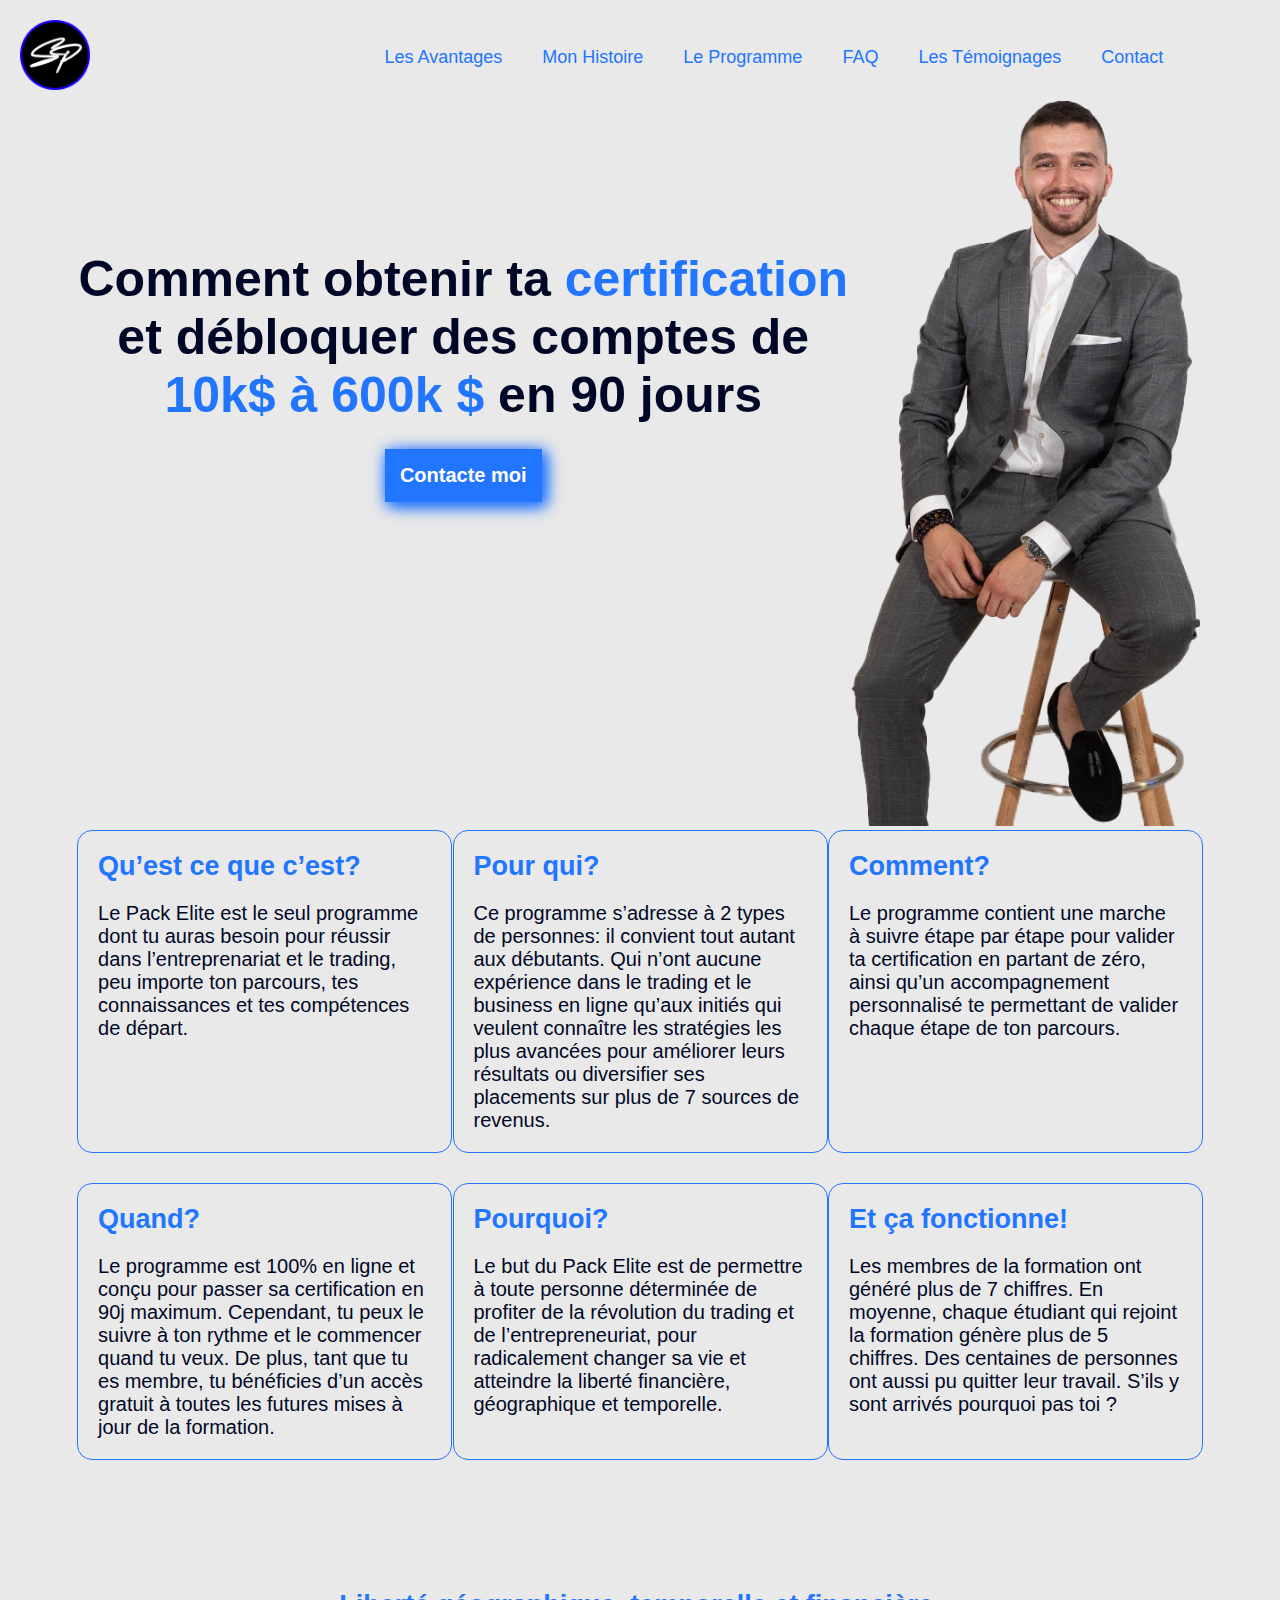
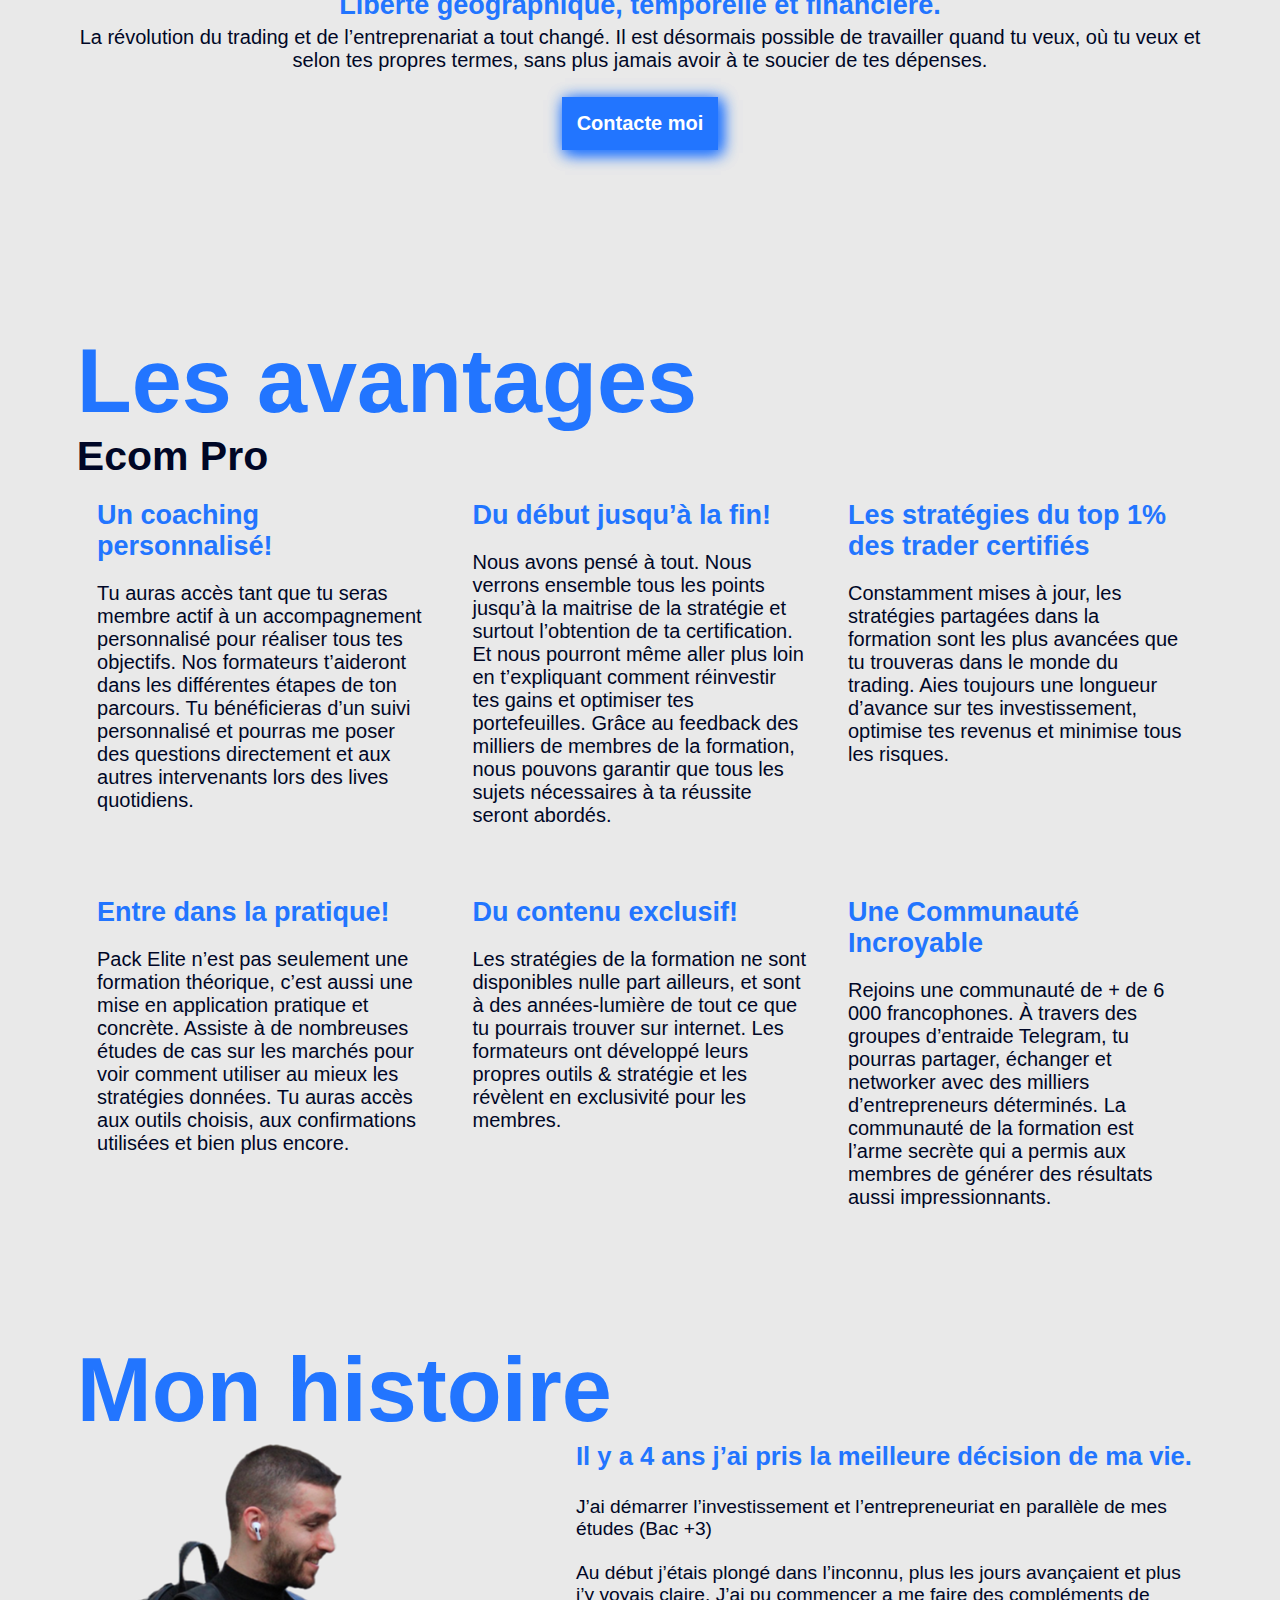
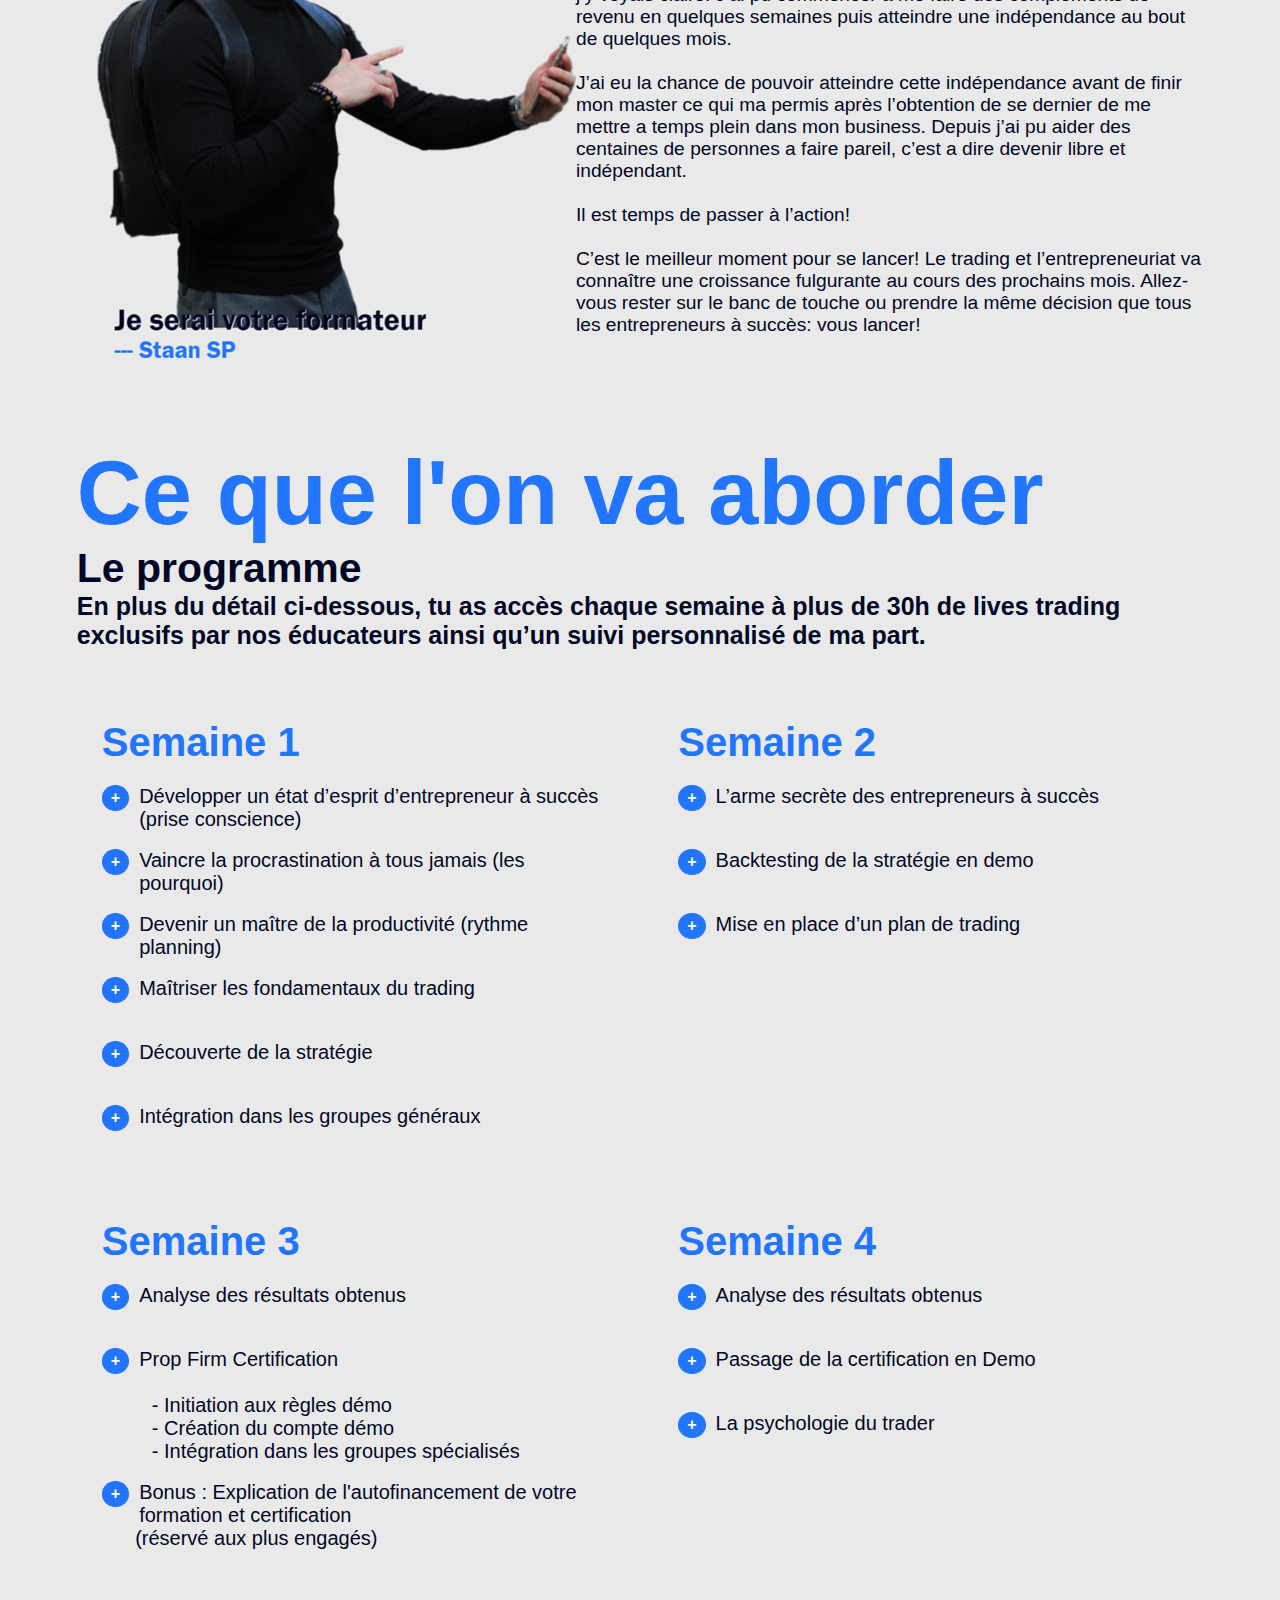
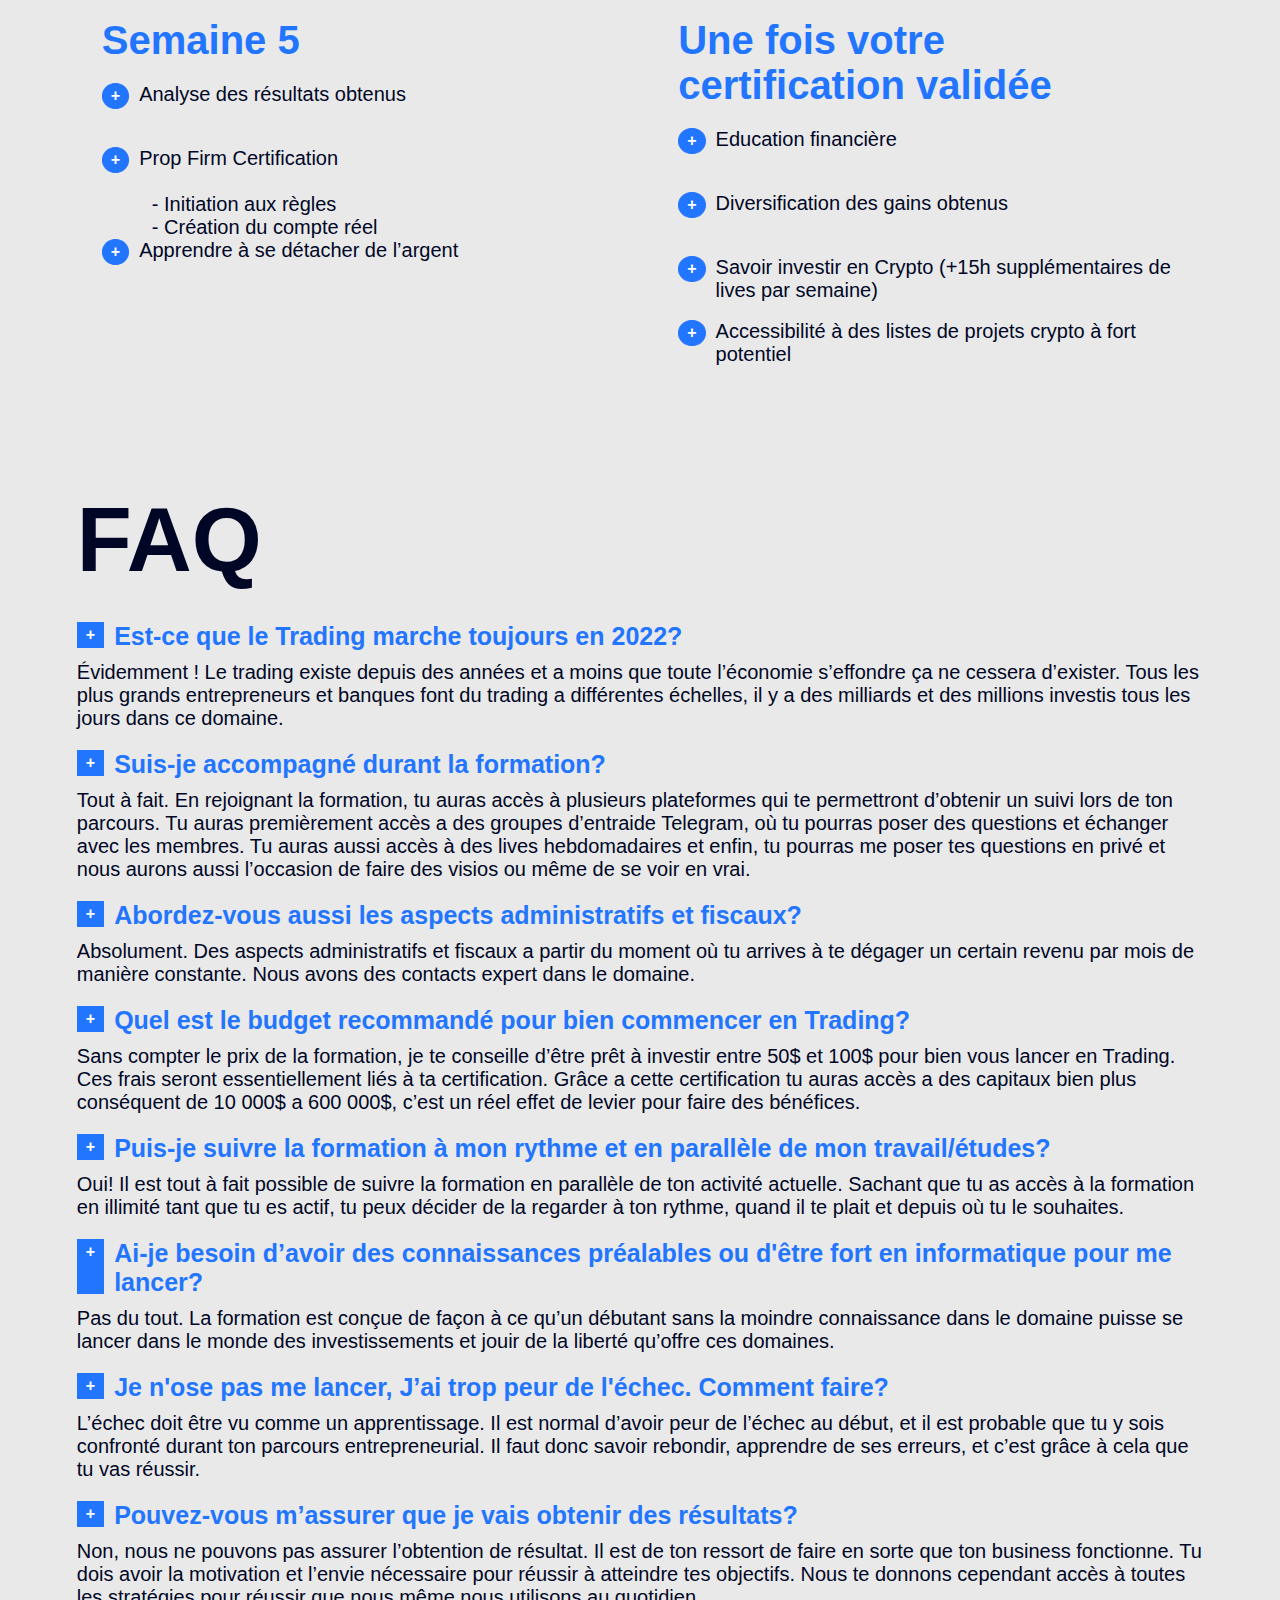
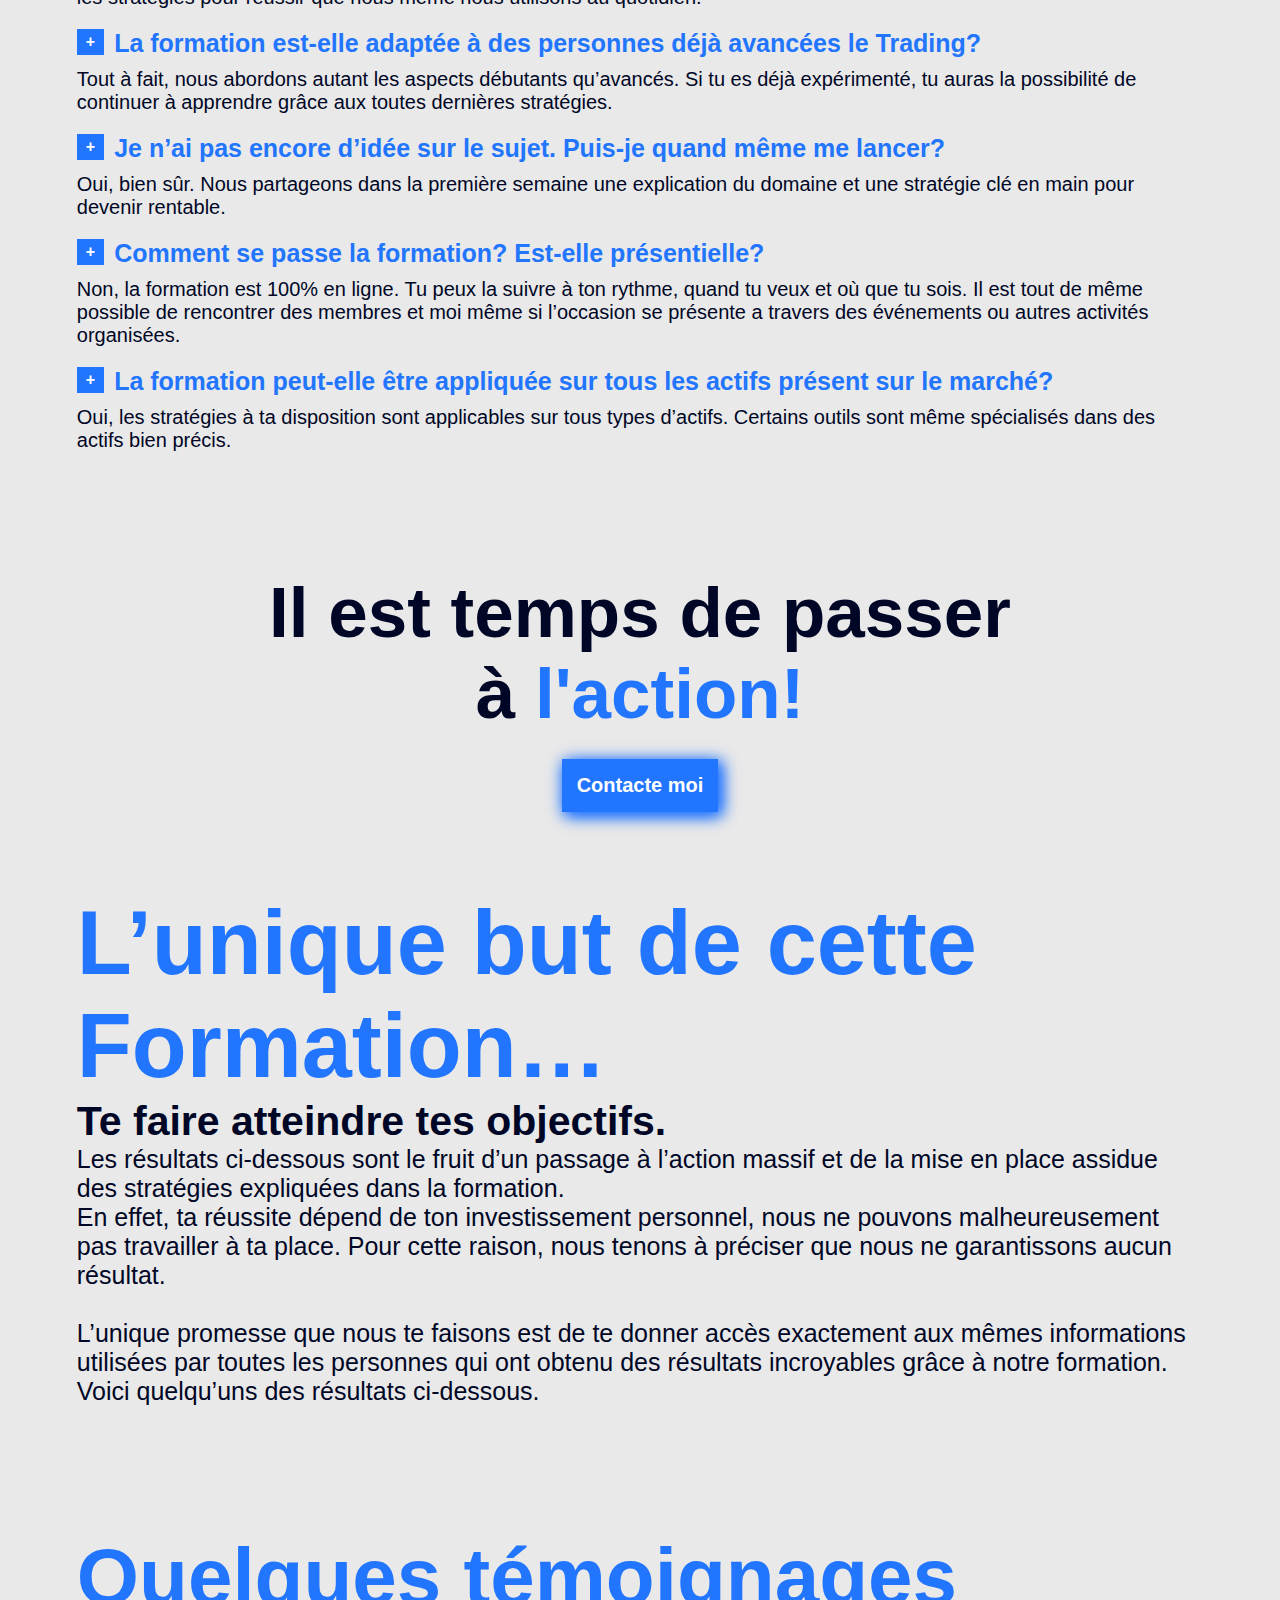
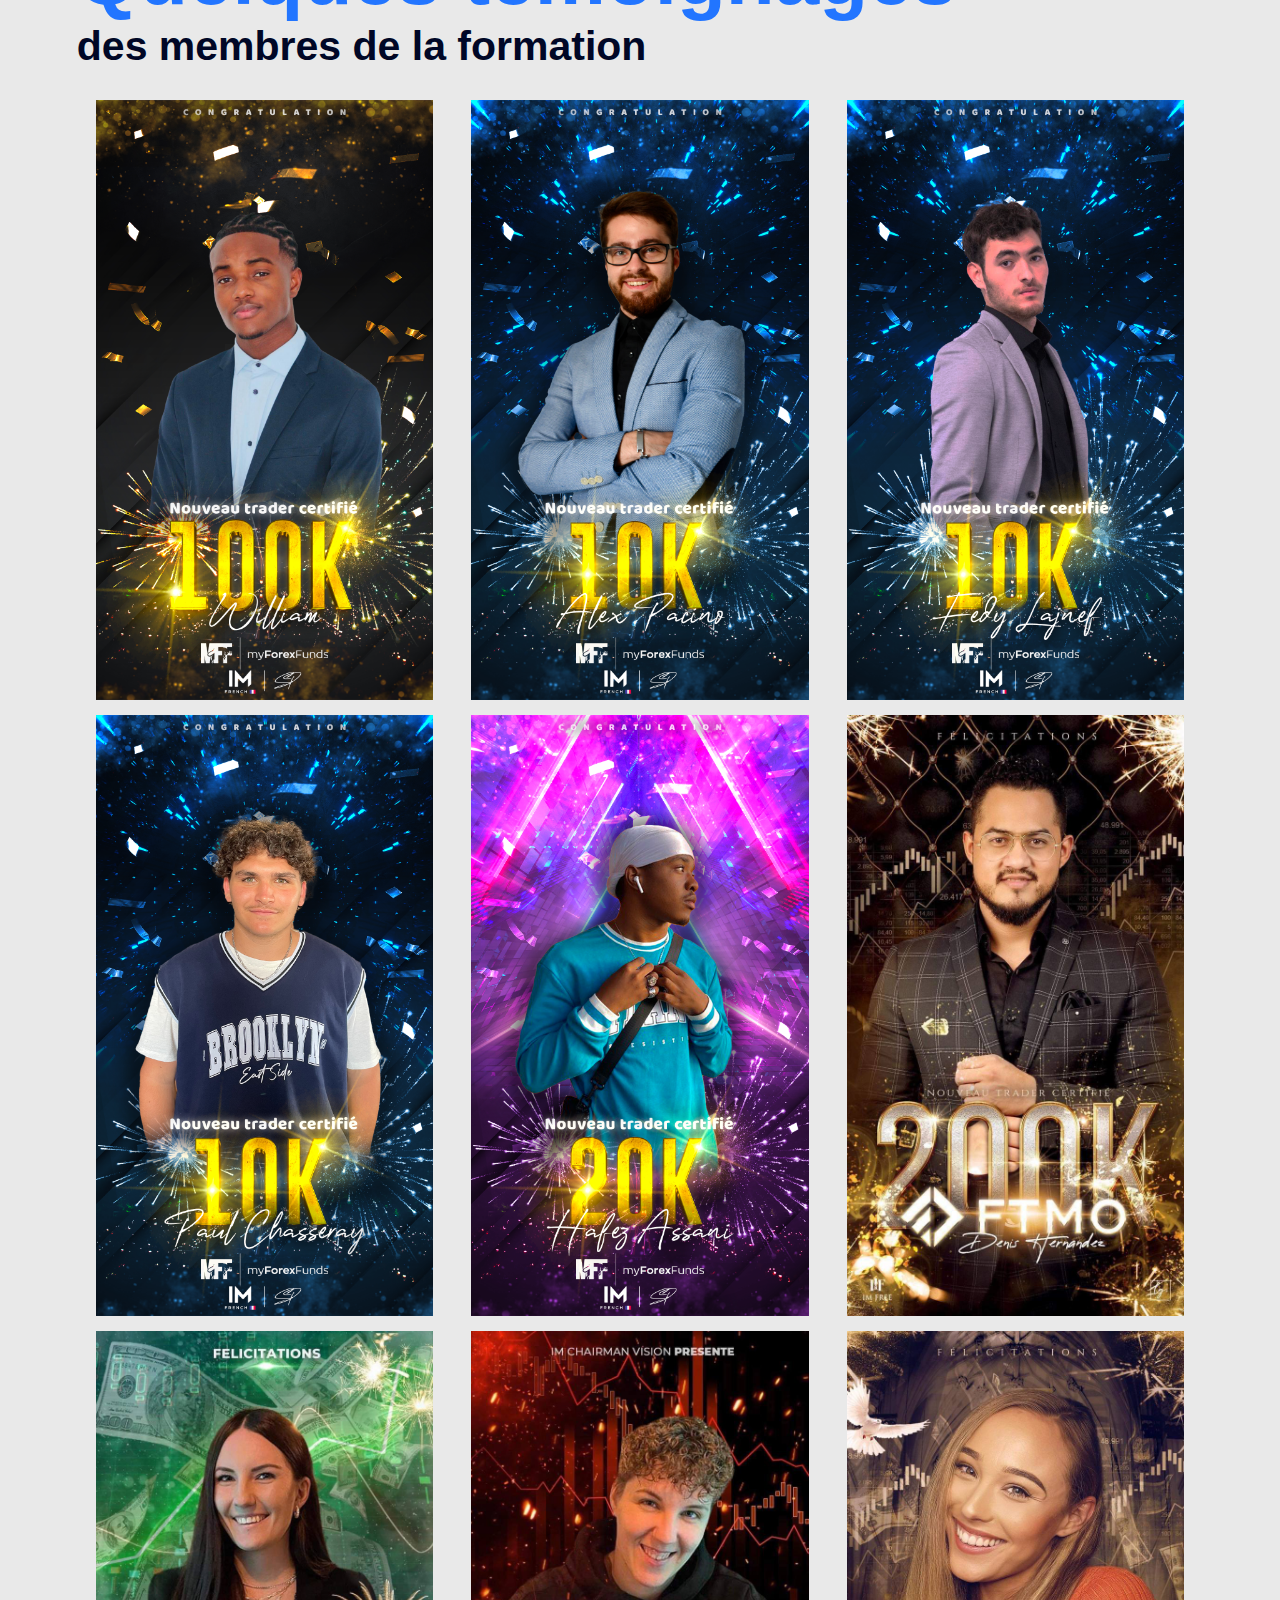
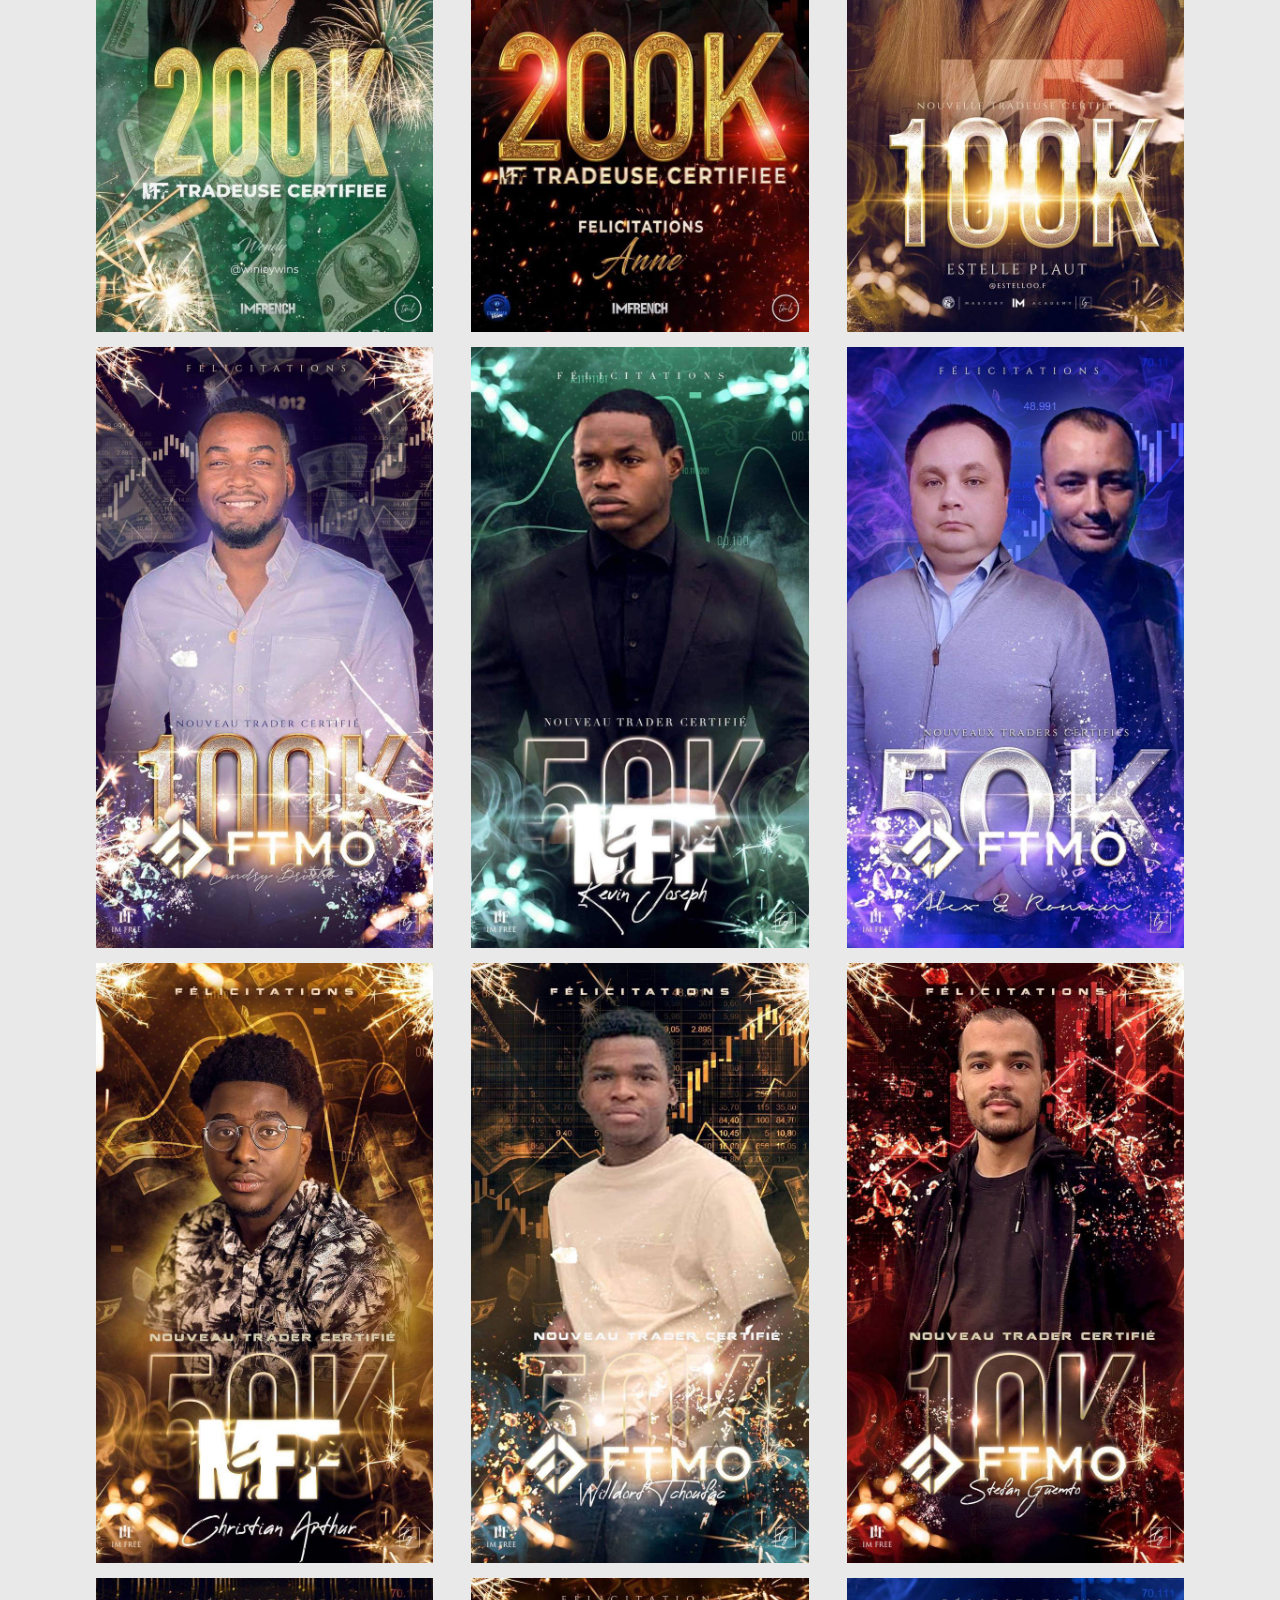
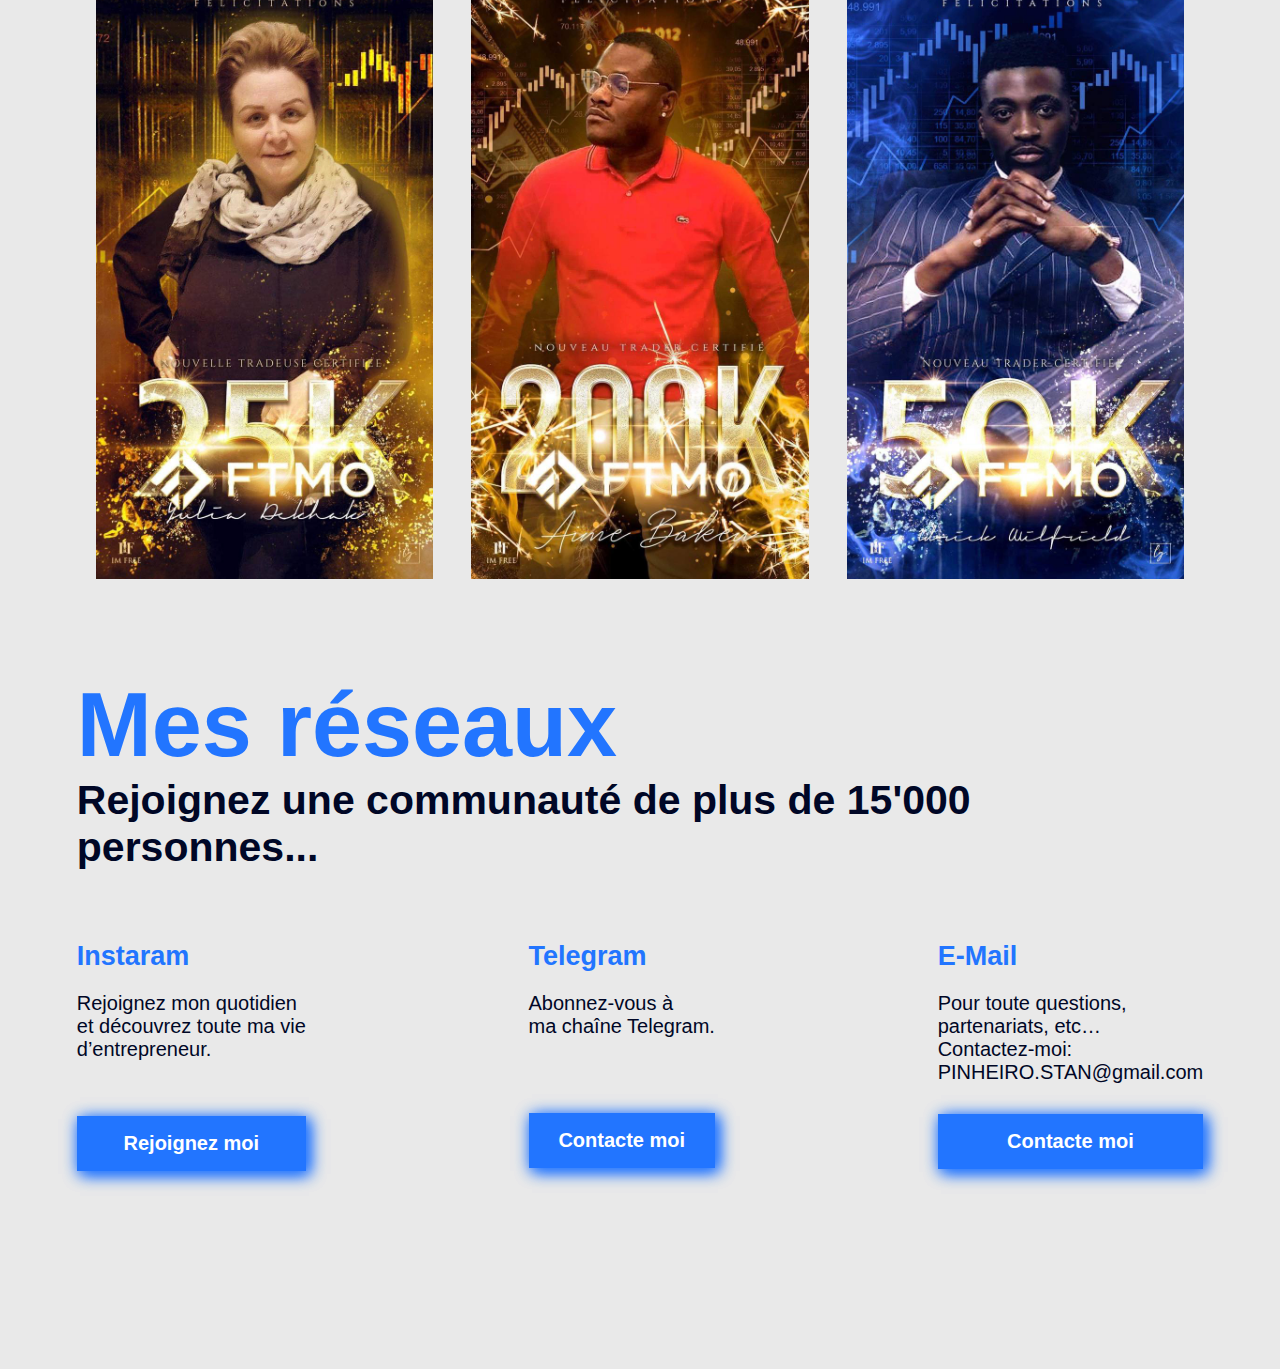
<file: index.html>
<!DOCTYPE html>
<html lang="fr">
<head>
    <meta charset="UTF-8">
    <meta http-equiv="X-UA-Compatible" content="IE=edge">
    <meta name="viewport" content="width=device-width, initial-scale=1.0">
    <link rel="stylesheet" href="Ecom_Pro.css" />
    <title>Staan</title>
</head>
    <body>
        <header>
            <!-------------------------------Barre de navigation------------------------------->
            <nav class="pc_screen">
                <a class="logo" href="index.html" title="Acceuil"><img src="image/Cercle ini Bleu_Noir_Blanc.png" width="70px"></a>
                <ul>
                    <li><a href="#avantages" title="Les Avantages">Les Avantages</a></li>        
                    <li><a href="#page_formateur">Mon Histoire</a></li>
                    <li><a href="#programme">Le Programme</a></li>
                    <li><a href="#faq">FAQ</a></li>
                    <li><a href="#temoignages">Les Témoignages</a></li>
                    <li><a href="#reseaux">Contact</a></li>
                </ul>
            </nav>

            <!-------------------------------nav burger------------------------------->
            <div class="nav_burger">
                <input type="checkbox" class="navigationCheckbox" id="navi">
                <label for="navi" class="navigationBtn">
                    <span class="navigationIcon">&nbsp;</span>
                </label>

                <ul class="lien_burger">
                    <li><a href="#avantages" title="Les Avantages">Les Avantages</a></li>        
                    <li><a href="#page_formateur">Mon Histoire</a></li>
                    <li><a href="#programme">Le Programme</a></li>
                    <li><a href="#faq">FAQ</a></li>
                    <li><a href="#temoignages">Les Témoignages</a></li>
                    <li><a href="#reseaux">Contact</a></li>
                </ul>
            </div>
        </header>

        <!-------------------------------Page 1------------------------------->
        <section class="page1">
            <article class="title">
                <h1>Comment obtenir ta <strong>certification</strong> </br>
                    et débloquer des comptes de </br>
                    <strong>10k$ à 600k $</strong> en 90 jours</h1>
                <div class="btn"><a href="Contacter moi.html">Contacte moi</a></div><!--Full page ? Popup ?-->
            </article>
            <article>
                <img class="Staan" src="image/intro_premiere_page.png" alt="Staan" width="350px">
            </article>
        </section>

        <!-------------------------------Page 2------------------------------->
        <section class="five_w">
            <article class="bulle">
                <h2>Qu’est ce que c’est?</h2>
                    <p>Le Pack Elite est le seul programme dont tu auras besoin pour réussir dans l’entreprenariat et le trading, peu importe ton parcours, tes connaissances et tes compétences de départ.
                    </p>
            </article>
            <article class="bulle">
                <h2>Pour qui?</h2>
                    <p>Ce programme s’adresse à 2 types de personnes: il convient tout autant aux débutants. Qui n’ont aucune expérience dans le trading et le business en ligne qu’aux initiés qui veulent connaître les stratégies les plus avancées pour améliorer leurs résultats ou diversifier ses placements sur plus de 7 sources de revenus.
                    </p>
            </article>
            <article class="bulle">
                <h2>Comment?</h2>
                    <p>Le programme contient une marche à suivre étape par étape pour valider ta certification en partant de zéro, ainsi qu’un accompagnement personnalisé te permettant de valider chaque étape de ton parcours.
                    </p>
            </article>
            <article class="bulle">
                <h2>Quand?</h2>
                    <p>Le programme est 100% en ligne et conçu pour passer sa certification en 90j maximum. Cependant, tu peux le suivre à ton rythme et le commencer quand tu veux. De plus, tant que tu es membre, tu bénéficies d’un accès gratuit à toutes les futures mises à jour de la formation.
                    </p>
            </article>
            <article class="bulle">
                <h2>Pourquoi?</h2>
                    <p>Le but du Pack Elite est de permettre à toute personne déterminée de profiter de la révolution du trading et de l’entrepreneuriat, pour radicalement changer sa vie et atteindre la liberté financière, géographique et temporelle.
                    </p>
            </article>
            <article class="bulle">
                <h2>Et ça fonctionne!</h2>
                    <p>Les membres de la formation ont généré plus de 7 chiffres. En moyenne, chaque étudiant qui rejoint la formation génère plus de 5 chiffres. Des centaines de personnes ont aussi pu quitter leur travail.
                        S’ils y sont arrivés pourquoi pas toi ?
                    </p>
            </article>
        </section>

        <!-------------------------------Page 3------------------------------->
        <section class="votre_reve">
            <h2>Liberté géographique, temporelle et financière.</h2>
                    <p>
                        La révolution du trading et de l’entreprenariat a tout changé. Il est désormais possible de travailler quand tu veux, où tu veux et selon tes propres termes, sans plus jamais avoir à te soucier de tes dépenses.
                    </p>
                    <div class="btn"><a href="Contacter moi.html">Contacte moi</a></div>
        </section>

        <!-------------------------------Page 4------------------------------->
        <section id="avantages">
            <h1>Les avantages</h1>
                <h2>Ecom Pro</h2>
            <section class="six_avantages">
                <article class="paragraphe">
                    <h3>Un coaching personnalisé!</h3>
                            <p>Tu auras accès tant que tu seras membre actif à un accompagnement personnalisé pour réaliser tous tes objectifs. Nos formateurs t’aideront dans les différentes étapes de ton parcours. Tu bénéficieras d’un suivi personnalisé et pourras me poser des questions directement et aux autres intervenants lors des lives quotidiens.
                            </p>                
                </article>
                <article class="paragraphe">
                    <h3>Du début jusqu’à la fin!</h3>
                            <p>Nous avons pensé à tout. Nous verrons ensemble tous les points jusqu’à la maitrise de la stratégie et surtout l’obtention de ta certification. Et nous pourront même aller plus loin en t’expliquant comment réinvestir tes gains et optimiser tes portefeuilles. Grâce au feedback des milliers de membres de la formation, nous pouvons garantir que tous les sujets nécessaires à ta réussite seront abordés.
                            </p>
                </article>
                <article class="paragraphe">
                    <h3>Les stratégies du top 1% des trader certifiés</h3>
                            <p>Constamment mises à jour, les stratégies partagées dans la formation sont les plus avancées que tu trouveras dans le monde du trading. Aies toujours une longueur d’avance sur tes investissement, optimise tes revenus et minimise tous les risques.
                            </p>
                </article>
                <article class="paragraphe">
                    <h3>Entre dans la pratique!</h3>
                            <p>Pack Elite n’est pas seulement une formation théorique, c’est aussi une mise en application pratique et concrète. Assiste à de nombreuses études de cas sur les marchés pour voir comment utiliser au mieux les stratégies données. Tu auras accès aux outils choisis, aux confirmations utilisées et bien plus encore.
                            </p>
                </article>
                <article class="paragraphe">
                    <h3>Du contenu exclusif!</h3>
                            <p>Les stratégies de la formation ne sont disponibles nulle part ailleurs, et sont à des années-lumière de tout ce que tu pourrais trouver sur internet. Les formateurs ont développé leurs propres outils & stratégie et les révèlent en exclusivité pour les membres.
                            </p>
                </article>
                <article class="paragraphe">
                    <h3>Une Communauté Incroyable</h3>
                            <p>Rejoins une communauté de + de 6 000 francophones. À travers des groupes d’entraide Telegram, tu pourras partager, échanger et networker avec des milliers d’entrepreneurs déterminés. La communauté de la formation est l’arme secrète qui a permis aux membres de générer des résultats aussi impressionnants.
                            </p>
                </article>
            </section>
        </section>

        <!-------------------------------Page 5------------------------------->
        <section id="page_formateur">
            <h1>Mon histoire</h1>
            <div class="formateur">
                <article>
                    <img class="Staan_formateur" src="image/formateur.png" alt="Staan  formateur">
                </article>
                <article>
                    <h2>Il y a 4 ans j’ai pris la meilleure décision de ma vie.</h2>
                            <p>J’ai démarrer l’investissement et l’entrepreneuriat en parallèle de mes études (Bac +3)</br></br>
    
                                Au début j’étais plongé dans l’inconnu, plus les jours avançaient et plus j’y voyais claire. J’ai pu commencer a me faire des compléments de revenu en quelques semaines puis atteindre une indépendance au bout de quelques mois.</br></br>
                                
                                J’ai eu la chance de pouvoir atteindre cette indépendance avant de finir mon master ce qui ma permis après l’obtention de se dernier de me mettre a temps plein dans mon business. Depuis j’ai pu aider des centaines de personnes a faire pareil, c’est a dire devenir libre et indépendant.</br></br>
                                
                                Il est temps de passer à l’action!</br></br>
                                
                                C’est le meilleur moment pour se lancer! Le trading et l’entrepreneuriat va connaître une croissance fulgurante au cours des prochains mois. Allez-vous rester sur le banc de touche ou prendre la même décision que tous les entrepreneurs à succès: vous lancer!
                                </p>
                   </article>
            </div>
        </section>

        <!-------------------------------Page 6------------------------------->
        <section id="programme">
            <h1>Ce que l'on va aborder</h1>
                <h2>Le programme</h2>
                    <h3>En plus du détail ci-dessous, tu as accès chaque semaine à plus de 30h de lives trading exclusifs par nos éducateurs ainsi qu’un suivi personnalisé de ma part.</h3>
            <section class="six_semaines">
                <article class="semaine">
                    <h4>Semaine 1</h4>
                        <div class="puce">
                            <span> + </span><!--Changer le symbole, aller sur Font awesome-->
                            <p>Développer un état d’esprit d’entrepreneur à succès (prise conscience)</p>
                        </div></br>
                        <div class="puce">
                            <span> + </span><!--Changer le symbole, aller sur Font awesome-->
                            <p>Vaincre la procrastination à tous jamais (les pourquoi)</p>
                        </div></br>
                        <div class="puce">
                            <span> + </span><!--Changer le symbole, aller sur Font awesome-->
                            <p>Devenir un maître de la productivité (rythme planning)</p>
                        </div></br>
                        <div class="puce">
                            <span> + </span><!--Changer le symbole, aller sur Font awesome-->
                            <p>Maîtriser les fondamentaux du trading</p>
                        </div></br>
                        <div class="puce">
                            <span> + </span><!--Changer le symbole, aller sur Font awesome-->
                            <p>Découverte de la stratégie</p>
                        </div></br>
                        <div class="puce">
                            <span> + </span><!--Changer le symbole, aller sur Font awesome-->
                            <p>Intégration dans les groupes généraux</p>
                        </div></br>           
                </article>
                <article class="semaine">
                    <h4>Semaine 2</h4>
                        <div class="puce">
                            <span> + </span><!--Changer le symbole, aller sur Font awesome-->
                            <p>L’arme secrète des entrepreneurs à succès</p>
                        </div></br>
                        <div class="puce">
                            <span> + </span><!--Changer le symbole, aller sur Font awesome-->
                            <p>Backtesting de la stratégie en demo</p>
                        </div></br>  
                        <div class="puce">
                            <span> + </span><!--Changer le symbole, aller sur Font awesome-->
                            <p>Mise en place d’un plan de trading</p>
                        </div></br>           
                </article>
                <article class="semaine">
                    <h4>Semaine 3</h4>
                        <div class="puce">
                            <span> + </span><!--Changer le symbole, aller sur Font awesome-->
                            <p>Analyse des résultats obtenus</p>
                        </div></br>
                        <div class="puce">
                            <span> + </span><!--Changer le symbole, aller sur Font awesome-->
                            <p>Prop Firm Certification</p>
                        </div>
                            <p>&nbsp&nbsp&nbsp&nbsp&nbsp&nbsp&nbsp&nbsp - Initiation aux règles démo</p>
                            <p>&nbsp&nbsp&nbsp&nbsp&nbsp&nbsp&nbsp&nbsp - Création du compte démo </p>
                            <p>&nbsp&nbsp&nbsp&nbsp&nbsp&nbsp&nbsp&nbsp - Intégration dans les groupes spécialisés</p></br>
                        <div class="puce">
                            <span> + </span><!--Changer le symbole, aller sur Font awesome-->
                            <p>Bonus : Explication de l'autofinancement de votre formation et certification</p>
                        </div>
                            <p>&nbsp&nbsp&nbsp&nbsp&nbsp&nbsp(réservé aux plus engagés)</p></br>             
                </article>
                <article class="semaine">
                    <h4>Semaine 4</h4>
                        <div class="puce">
                            <span> + </span><!--Changer le symbole, aller sur Font awesome-->
                            <p>Analyse des résultats obtenus</p>
                        </div></br>  
                        <div class="puce">
                            <span> + </span><!--Changer le symbole, aller sur Font awesome-->
                            <p>Passage de la certification en Demo</p>
                        </div></br>
                        <div class="puce">
                            <span> + </span><!--Changer le symbole, aller sur Font awesome-->
                            <p>La psychologie du trader</p>
                        </div></br>            
                </article>
                <article class="semaine">
                    <h4>Semaine 5</h4>
                        <div class="puce">
                            <span> + </span><!--Changer le symbole, aller sur Font awesome-->
                            <p>Analyse des résultats obtenus</p>
                        </div></br>
                        <div class="puce">
                            <span> + </span><!--Changer le symbole, aller sur Font awesome-->
                            <p>Prop Firm Certification</p>
                        </div>
                            <p>&nbsp&nbsp&nbsp&nbsp&nbsp&nbsp&nbsp&nbsp - Initiation aux règles</p>
                            <p>&nbsp&nbsp&nbsp&nbsp&nbsp&nbsp&nbsp&nbsp - Création du compte réel</p>
                        <div class="puce">
                            <span> + </span><!--Changer le symbole, aller sur Font awesome-->
                            <p>Apprendre à se détacher de l’argent</p>
                        </div>           
                </article>
                <article class="semaine">
                    <h4>Une fois votre certification validée</h4>
                        <div class="puce">
                            <span> + </span><!--Changer le symbole, aller sur Font awesome-->
                            <p>Education financière</p>
                        </div></br>
                        <div class="puce">
                            <span> + </span><!--Changer le symbole, aller sur Font awesome-->
                            <p>Diversification des gains obtenus</p>
                        </div></br>
                        <div class="puce">
                            <span> + </span><!--Changer le symbole, aller sur Font awesome-->
                            <p>Savoir investir en Crypto (+15h supplémentaires de lives par semaine)</p>
                        </div></br>
                        <div class="puce">
                            <span> + </span><!--Changer le symbole, aller sur Font awesome-->
                            <p>Accessibilité à des listes de projets crypto à fort potentiel</p>
                        </div></br>
                </article>
            </section>
        </section>

        <!-------------------------------Page 7------------------------------->
        <section id="faq">
            <h1>FAQ</h1>
            
            <article class="afficher_au_clic">
                <div class="plus">
                    <span> + </span>
                    <h2>Est-ce que le Trading marche toujours en 2022?</h2> <!--Afficher la réponse au click-->
                </div>
                <p>Évidemment ! Le trading existe depuis des années et a moins que toute l’économie s’effondre ça ne cessera d’exister. Tous les plus grands entrepreneurs et banques font du trading a différentes échelles, il y a des milliards et des millions investis tous les jours dans ce domaine.</p>
            </article>
            <article class="afficher_au_clic">
                <div class="plus">
                    <span> + </span>
                    <h2>Suis-je accompagné durant la formation?</h2> <!--Afficher la réponse au click-->
                </div>    
                <p>Tout à fait. En rejoignant la formation, tu auras accès à plusieurs plateformes qui te permettront d’obtenir un suivi lors de ton parcours. Tu auras premièrement accès a des groupes d’entraide Telegram, où tu pourras poser des questions et échanger avec les membres. Tu auras aussi accès à des lives hebdomadaires et enfin, tu pourras me poser tes questions en privé et nous aurons aussi l’occasion de faire des visios ou même de se voir en vrai.</p>
            </article>
            <article class="afficher_au_clic">
                <div class="plus">
                    <span> + </span>
                    <h2>Abordez-vous aussi les aspects administratifs et fiscaux?</h2> <!--Afficher la réponse au click-->
                </div>
                <p>Absolument. Des aspects administratifs et fiscaux a partir du moment où tu arrives à te dégager un certain revenu par mois de manière constante. Nous avons des contacts expert dans le domaine.</p>
            </article>
            <article class="afficher_au_clic">
                <div class="plus">
                    <span> + </span>
                 <h2>Quel est le budget recommandé pour bien commencer en Trading?</h2> <!--Afficher la réponse au click-->
                </div>
                <p>Sans compter le prix de la formation, je te conseille d’être prêt à investir entre 50$ et 100$ pour bien vous lancer en Trading. Ces frais seront essentiellement liés à ta certification. Grâce a cette certification tu auras accès a des capitaux bien plus conséquent de 10 000$ a 600 000$, c’est un réel effet de levier pour faire des bénéfices.</p>
            </article>
            <article class="afficher_au_clic">
                <div class="plus">
                    <span> + </span>
                    <h2>Puis-je suivre la formation à mon rythme et en parallèle de mon travail/études?</h2> <!--Afficher la réponse au click-->
                </div>
                <p>Oui! Il est tout à fait possible de suivre la formation en parallèle de ton activité actuelle. Sachant que tu as accès à la formation en illimité tant que tu es actif, tu peux décider de la regarder à ton rythme, quand il te plait et depuis où tu le souhaites.</p>
            </article>
            <article class="afficher_au_clic">
                <div class="plus">
                    <span> + </span>
                    <h2>Ai-je besoin d’avoir des connaissances préalables ou d'être fort en informatique pour me lancer?</h2> <!--Afficher la réponse au click-->
                </div>
                <p>Pas du tout. La formation est conçue de façon à ce qu’un débutant sans la moindre connaissance dans le domaine puisse se lancer dans le monde des investissements et jouir de la liberté qu’offre ces domaines.</p>
            </article>
            <article class="afficher_au_clic">
                <div class="plus">
                    <span> + </span>
                    <h2>Je n'ose pas me lancer, J’ai trop peur de l'échec. Comment faire?</h2> <!--Afficher la réponse au click-->
                </div>
                <p>L’échec doit être vu comme un apprentissage. Il est normal d’avoir peur de l’échec au début, et il est probable que tu y sois confronté durant ton parcours entrepreneurial. Il faut donc savoir rebondir, apprendre de ses erreurs, et c’est grâce à cela que tu vas réussir.</p>
            </article>
            <article class="afficher_au_clic">
                <div class="plus">
                    <span> + </span>
                    <h2>Pouvez-vous m’assurer que je vais obtenir des résultats?</h2> <!--Afficher la réponse au click-->
                </div>
                <p>Non, nous ne pouvons pas assurer l’obtention de résultat. Il est de ton ressort de faire en sorte que ton business fonctionne. Tu dois avoir la motivation et l’envie nécessaire pour réussir à atteindre tes objectifs. Nous te donnons cependant accès à toutes les stratégies pour réussir que nous même nous utilisons au quotidien.</p>
            </article>
            <article class="afficher_au_clic">
                <div class="plus">
                    <span> + </span>
                    <h2>La formation est-elle adaptée à des personnes déjà avancées le Trading?</h2> <!--Afficher la réponse au click-->
                </div>
                <p>Tout à fait, nous abordons autant les aspects débutants qu’avancés. Si tu es déjà expérimenté, tu auras la possibilité de continuer à apprendre grâce aux toutes dernières stratégies.</p>
            </article>
            <article class="afficher_au_clic">
                <div class="plus">
                    <span> + </span>
                    <h2>Je n’ai pas encore d’idée sur le sujet. Puis-je quand même me lancer?</h2> <!--Afficher la réponse au click-->
                </div>
                <p>Oui, bien sûr. Nous partageons dans la première semaine une explication du domaine et une stratégie clé en main pour devenir rentable.</p>
            </article>
            <article class="afficher_au_clic">
                <div class="plus">
                    <span> + </span>
                    <h2>Comment se passe la formation? Est-elle présentielle?</h2> <!--Afficher la réponse au click-->
                </div>
                <p>Non, la formation est 100% en ligne. Tu peux la suivre à ton rythme, quand tu veux et où que tu sois.
                    Il est tout de même possible de rencontrer des membres et moi même si l’occasion se présente a travers des événements ou autres activités organisées.
                </p>
            </article>
            <article class="afficher_au_clic">
                <div class="plus">
                    <span> + </span>
                    <h2>La formation peut-elle être appliquée sur tous les actifs présent sur le marché?</h2> <!--Afficher la réponse au click-->
                </div>
                <p>Oui, les stratégies à ta disposition sont applicables sur tous types d’actifs. Certains outils sont même spécialisés dans des actifs bien précis.</p>
            </article>

            <div class="action">
                <h3>Il est temps de passer</br> à <strong>l'action!</strong></h3>
                    <div class="btn"><a href="Contacter moi.html">Contacte moi</a></div>
            </div>
        </section>

        <!-------------------------------Page 8------------------------------->
        <section class="goal">
            <h1>L’unique but de cette Formation…</h1>
                <h2>Te faire atteindre tes objectifs.</h2>
                    <p>Les résultats ci-dessous sont le fruit d’un passage à l’action massif et de la mise en place assidue des stratégies expliquées dans la formation.</br>
                        En effet, ta réussite dépend de ton investissement personnel, nous ne pouvons malheureusement pas travailler à ta place. Pour cette raison, nous tenons à préciser que nous ne garantissons aucun résultat.</br></br>
                        
                        L’unique promesse que nous te faisons est de te donner accès exactement aux mêmes informations utilisées par toutes les personnes qui ont obtenu des résultats incroyables grâce à notre formation. Voici quelqu’uns des résultats ci-dessous.
                    </p>
        </section>

        <!-------------------------------Page 9------------------------------->
        <section id="temoignages">
            <h1>Quelques témoignages</h1>
                <h2>des membres de la formation</h2>
            
            <article class="flyers_profil"> <!--Compresser les images pour le SEO-->
                <img src="image/Flyers/MFF 100k William.png" alt="Trader Certifié" width="30%">
                <img src="image/Flyers/MFF 10k Alex.png" alt="Trader Certifié" width="30%">
                <img src="image/Flyers/MFF 10k Fedy.png" alt="Trader Certifié" width="30%">
                <img src="image/Flyers/MFF 10k Paul.png" alt="Trader Certifié" width="30%">
                <img src="image/Flyers/MFF 20k Hafez.png" alt="Trader Certifié" width="30%">
                <img src="image/Flyers/photo1658924443 (1).jpeg" alt="Trader Certifié" width="30%">
                <img src="image/Flyers/photo1658924443 (10).jpeg" alt="Trader Certifié" width="30%">
                <img src="image/Flyers/photo1658924443 (11).jpeg" alt="Trader Certifié" width="30%">
                <img src="image/Flyers/photo1658924443 (12).jpeg" alt="Trader Certifié" width="30%">
                <img src="image/Flyers/photo1658924443 (2).jpeg" alt="Trader Certifié" width="30%">
                <img src="image/Flyers/photo1658924443 (3).jpeg" alt="Trader Certifié" width="30%">
                <img src="image/Flyers/photo1658924443 (4).jpeg" alt="Trader Certifié" width="30%">
                <img src="image/Flyers/photo1658924443 (5).jpeg" alt="Trader Certifié" width="30%">
                <img src="image/Flyers/photo1658924443 (6).jpeg" alt="Trader Certifié" width="30%">
                <img src="image/Flyers/photo1658924443 (7).jpeg" alt="Trader Certifié" width="30%">
                <img src="image/Flyers/photo1658924443 (8).jpeg" alt="Trader Certifié" width="30%">
                <img src="image/Flyers/photo1658924443 (9).jpeg" alt="Trader Certifié" width="30%">
                <img src="image/Flyers/photo1658924443.jpeg" alt="Trader Certifié" width="30%">
            </article>
        </section>

        <!-------------------------------Page 10------------------------------->
        <footer id="reseaux">
            <h1>Mes réseaux</h1>
                <h2>Rejoignez une communauté de plus de 15'000 personnes...</h2>
            <div class="reseaux_sociaux">
                <article class="instagram">
                    <h3>Instaram</h3>
                        <p>Rejoignez mon quotidien </br>
                            et découvrez toute ma vie </br>
                            d’entrepreneur.</p>
                        <div class="btn_reseau"><a href="https://instagram.com/staan_sp?igshid=YmMyMTA2M2Y=
                            ">Rejoignez moi</a></div>
                </article>
                <article class="telegram">
                    <h3>Telegram</h3>
                        <p>Abonnez-vous à </br>
                            ma chaîne Telegram.</p><!--Changer le texte-->
                        <div class="btn_reseau"><a href="https://t.me/spmindset">Contacte moi</a></div>
                </article>
                <article class="mail">
                    <h3>E-Mail</h3>
                        <p>Pour toute questions, </br>
                            partenariats, etc… </br>
                            Contactez-moi: </br>
                            PINHEIRO.STAN@gmail.com</p><!--Changer le paragraphe-->
                        <div class="btn_reseau"><a href="mailto: PINHEIRO.STAN@gmail.com">Contacte moi</a></div><!--redirige vers une boite mail avec le destinataire (Staan) déjà pré-remplis-->
                </article>
            </div>
        </footer>
    </body>
</html>
</file>
<file: Ecom_Pro.css>
*{
    margin: 0;
    padding: 0;
    box-sizing: border-box;
}
html{
    scroll-behavior: smooth;
}
body{
    background-color: #e9e9e9;
    padding-left: 6%;
    padding-right: 6%;
    font-family: 'Archivo narrow', 'Franklin Gothic Medium', 'Arial Narrow', Arial, sans-serif;
}
/******************************** Barre de navigation ********************************/
.pc_screen{
    left: 0;
    z-index: 100;
    position: fixed;
    display: flex;
    justify-content: space-between;
    align-items: center;
    padding-top: 20px;
    padding-bottom: 5px;
    padding-right: 6%;
    width: 100%;
    background-color: #e9e9e9; 
}
.logo img{
    margin-left: 20px;
}
ul{
    list-style-type: none;
    display: flex;
}
.pc_screen li a{
    font-size: 18px;
    color: #2275ff;
    text-decoration: none;
    padding: 0px 40px 0px 0px;
}
.pc_screen li a:hover{
    color: #000726;
    text-decoration: underline #000726;
    text-underline-offset: 32px;
    transition: all 0.3s ease-out;
}
.nav_burger{
    display: none;
}
.navigationCheckbox {
    display: none;
}
/******************************** nav burger ********************************/
/* Telephone et Tablette */
@media screen and (max-width: 775px)
{
    .pc_screen{
        align-items: flex-start;
    }
    .nav_burger{
        display: block;
    }
    .pc_screen li{
        display: none;
    }
    .logo img{
        margin-top: -10px;
    }
    .lien_burger{
        z-index: 20;
        width: 100%;
        height: 105vh;
        position: fixed;
        left: 0;
        opacity: 0;
        display: flex;
        flex-direction: column;
        align-items: center;
        justify-content: center;
        backdrop-filter: blur(5px);
    }
    .lien_burger li{
        padding-top: 25px;
    }
    .lien_burger a{
        font-size: 2.3em;
        color: #2275ff;
        text-decoration: none;
        text-shadow: 1px 1px 2px #000726;
    }
    .lien_burger li a:hover{
        color: #000726;
        transition: all 0.3s ease-out;
    }
    /* Design du bouton burger */
    .navigationBtn {
        height: 4.5rem;
        width: 4.5rem;
        position: fixed;
        top: 0.35rem;
        right: 0.35rem;
        z-index: 100;
        cursor: pointer;
    }
    .navigationIcon {
        position: relative;
        margin-top: 2.3rem;
        width: 3rem;
        height: 2px;
        background-color: #000726;
        display: inline-block;
    }
    .navigationIcon::before,
    .navigationIcon::after {
        width: 3rem;
        height: 2px;
        background-color: #000726;
        display: inline-block;
        content: "";
        position: absolute;
        left: 0;
        transition: all .2s;
    }
    .navigationIcon::before {
        top: -.8rem;
    }
    .navigationIcon::after {
        top: .8rem;
    }
    /* Au clic du burger*/
    .navigationCheckbox:checked ~ .lien_burger{
        opacity: 1;
        animation: apparition 0.3s ease-out;
    }
    .navigationCheckbox:checked+ .navigationBtn .navigationIcon {
        background-color: transparent;
    }
    .navigationCheckbox:checked+ .navigationBtn .navigationIcon::before {
        top: 0;
        transform: rotate(135deg);
    }
    .navigationCheckbox:checked+ .navigationBtn .navigationIcon::after {
        top: 0;
        transform: rotate(-135deg);
    }
    @keyframes apparition
    {
        from{
            opacity: 0;
            transform: translatex(600px);
        }
        to{
            opacity: 1;
            transform: translatex(0px);
        }
    }
    /* Au clic d'un lien*/
}
/******************************** Page 1 ********************************/
.page1{
    display: flex;
    justify-content: space-around;
}
.title{
    display: flex;
    flex-direction: column;
    align-items: center;
}
.Staan{
    padding-top: 100px;
}
h1{
    color: #000726;
    font-size: 50px;
    padding-top: 250px;
    text-align: center;
}
strong{
    color: #2275ff;
}
.btn{
    background-color: #2275ff;
    padding: 15px;
    max-width: max-content;
    min-width: max-content;
    margin-top: 25px;
    text-align: center;
    box-shadow: 3px 3px 15px #2275ff, 3px 3px 15px #2275ff;
}
.btn a{
    color: white;
    font-size: 20px;
    text-decoration: none;
    font-weight: bold;
}
.btn a:hover{
    color: #000726;
    transition: all 0.3s ease-out;
}
/******************************** Page 1 - Responsive ********************************/
/* Telephone et Tablette */
@media screen and (max-width: 775px){
    .page1{
        display: flex;
        flex-direction: column;
        align-items: center;
    }
    h1{
        margin-top: -420px;
    }
    .btn{
        margin: 25px 120px 0px 120px;
    }
    .title{
        position: absolute;
    }
    .Staan{
        position: relative;
        z-index: -5;
        opacity: 0;
    }
}
/******************************** Page 2 ********************************/
.five_w{
    display: flex;
    flex-wrap: wrap;
    justify-content: space-around;
}
.bulle{
    border: 1px solid #2275ff;
    border-radius: 15px;
    padding: 20px;
    margin-bottom: 30px;
    width: 375px;
}
.bulle h2{
    color: #2275ff;
    font-size: 27px;
    padding-bottom: 20px;
}
.bulle p{
    color: #000726;
    font-size: 20px;
}
/******************************** Page 2 - Responsive ********************************/
/* Telephone */
@media screen and (max-width: 450px){
    .five_w{
        margin-top: -150px;
    }
}
/* Tablette */
@media screen and (min-width: 451px) and (max-width: 775px){
    .five_w{
        margin-top: -200px;
    }
    .bulle{
        border: 1px solid #2275ff;
        border-radius: 15px;
        padding: 20px;
        margin-bottom: 30px;
        width: 320px;
    }
}
/******************************** Page 3 ********************************/
.votre_reve{
    text-align: center;
    display: flex;
    flex-direction: column;
    align-items: center;
    padding: 100px 0px 100px 0px;
}
.votre_reve h2{
    color: #2275ff;
    font-size: 27px;
    padding-bottom: 5px;
}
.votre_reve p{
    color: #000726;
    font-size: 20px;
}
/******************************** Page 3 - Responsive ********************************/
/* Tablette */
@media screen and (min-width: 451px) and (max-width: 775px){
    .votre_reve{
        padding: 100px 0px 250px 0px;
    }
}
/******************************** Page 4 ********************************/
#avantages h1{
    color: #2275ff;
    font-size: 90px;
    text-align: left;
    padding-top: 80px;
}
#avantages h2{
    color: #000726;
    font-size: 41px;
    text-align: left;
}
.six_avantages{
    display: flex;
    flex-wrap: wrap;
    justify-content: space-around;
}
.paragraphe{
    padding: 20px;
    margin-bottom: 30px;
    width: 375px;
}
.paragraphe h3{
    color: #2275ff;
    font-size: 27px;
    padding-bottom: 20px;
}
.paragraphe p{
    color: #000726;
    font-size: 20px;
}
/******************************** Page 4 - Responsive ********************************/
/* Telephone */
@media screen and (max-width: 450px){
    #avantages{
        margin-top: 350px;
    }
    #avantages h1{
        color: #2275ff;
        font-size: 53px;
    }
    .paragraphe{
        width: 375px;
    }
}
/* Tablette */
@media screen and (min-width: 451px) and (max-width: 775px){
    #avantages{
        margin-top: 200px;
    }
    #avantages h1{
        color: #2275ff;
        font-size: 53px;
    }
    .paragraphe{
        width: 320px;
    }
}
/******************************** Page 5 ********************************/
#page_formateur h1{
    color: #2275ff;
    font-size: 90px;
    text-align: left;
    padding-top: 80px;
}
.formateur{
    display: flex;
    z-index: -1;
}
.Staan_formateur{
    width: 39vw;
}
.formateur h2{
    color: #2275ff;
    font-size: 2vw;
    padding-top: 0;
    padding-bottom: 25px;
}
.formateur p{
    color: #000726;
    font-size: 1.5vw;
}
/******************************** Page 5 - Responsive ********************************/
/* Telephone et Tablette */
@media screen and (max-width: 775px){
    #page_formateur{
        padding-top: 200px;
    }
    #page_formateur h1{
        padding-top: 300px;
        color: #2275ff;
        font-size: 53px;
    }
    .formateur{
        display: flex;
        flex-wrap: wrap;
        justify-content: center;
    }
    .Staan_formateur{
        padding-top: 30px;
        width: 375px;
    }
    .formateur h2{
        color: #2275ff;
        font-size: 27px;
        padding-top: 30px;
        padding-bottom: 25px;
    }
    .formateur p{
        color: #000726;
        font-size: 20px;
    }
}
/******************************** Page 6 ********************************/
#programme h1{
    padding-top: 80px;
    color: #2275ff;
    font-size: 90px;
    text-align: left;
}
#programme h2{
    color: #000726;
    font-size: 41px;
    text-align: left;
}
#programme h3{
    color: #000726;
    font-size: 25px;
    text-align: left;
    margin-bottom: 45px;
}
.six_semaines{
    display: flex;
    flex-wrap: wrap;
    justify-content: space-between;
}
.semaine{
    width: 500px;
    margin: 25px;
}
.puce{
    display: flex;
}
.puce span{
    padding: 3px 8px 3px 8px;
    margin: 0px 10px 20px 0px;
    color: white;
    font-weight: bold;
    border: 1px solid #2275ff;
    border-radius: 50%;
    background-color: #2275ff;
}
.semaine h4{
    color: #2275ff;
    font-size: 40px;
    padding-bottom: 20px;
}
.semaine p{
    color: #000726;
    font-size: 20px;
}
/******************************** Page 6 - Responsive ********************************/
@media screen and (max-width: 775px){
    #programme{
        margin-top: 400px;
    }
    #programme h1{
        font-size: 50px;
    }
    #programme h2{
        font-size: 35px;
    }
    #programme h3{
        font-size: 20px;
    }
    .six_semaines{
        justify-content: center;
    }
    .semaine{
        width: 375px;
    }
    .puce span{
        margin: 0px 10px 40px 0px;
    }
}
/******************************** Page 7 ********************************/
#faq h1{
    padding-top: 80px;
    color: #000726;
    font-size: 90px;
    text-align: left;
    margin-bottom: 30px;
}
.afficher_au_clic h2{
    color: #2275ff;
    font-size: 25px;
    margin-bottom: 10px;
}
.afficher_au_clic p{
    color: #000726;
    font-size: 20px;
    padding-bottom: 20px;
}
.plus{
    display: flex;
}
.plus span{
    padding: 3px 8px 0px 8px; 
    margin: 0px 10px 13px 0px;
    color: white;
    font-weight: bold;
    border: 1px solid #2275ff;
    background-color: #2275ff;
}
.action{
    padding-top: 100px;
    text-align: center;
    display: flex;
    flex-direction: column;
    align-items: center;
}
#faq h3{
    color: #000726;
    font-size: 71px;
}
/******************************** Page 7 - Responsive ********************************/
@media screen and (max-width: 775px){
    #faq{
        margin-top: 300px;
    }
    #faq h1{
        font-size: 70px;
    }
    .plus span{
        opacity: 0;
    }
    .afficher_au_clic h2{
        margin-left: -40px;
    }
    #faq h3{
        font-size: 50px;
    }
}
/******************************** Page 8 ********************************/
.goal h1{
    padding-top: 80px;
    color: #2275ff;
    font-size: 90px;
    text-align: left;
}
.goal h2{
    color: #000726;
    font-size: 41px;
    text-align: left;
}
.goal p{
    color: #000726;
    font-size: 25px;
    text-align: left;
    margin-bottom: 45px;
}
/******************************** Page 8 - Responsive ********************************/
@media screen and (max-width: 775px){
    .goal{
        margin-top: 420px;
    }
    .goal h1{
        font-size: 50px;
    }
    .goal h2{
        font-size: 35px;
    }
    .goal p{
        font-size: 20px;
    }
}
/******************************** Page 9 ********************************/
#temoignages h1{
    padding-top: 80px;
    color: #2275ff;
    font-size: 80px;
    text-align: left;
}
#temoignages h2{
    color: #000726;
    font-size: 41px;
    text-align: left;
    padding-bottom: 30px;
}
.flyers_profil{
    display: flex;
    flex-wrap: wrap;
    justify-content: space-around;
}
.flyers_profil img{
    padding-bottom: 15px;
}
/******************************** Page 9 - Responsive ********************************/
@media screen and (max-width: 775px){
    #temoignages{
        margin-top: 420px;
    }
    #temoignages h1{
        font-size: 50px;
    }
    #temoignages h2{
        font-size: 35px;
    }
}
/******************************** Page 10 ********************************/
footer{
    padding-bottom: 100px;
}
#reseaux h1{
    padding-top: 80px;
    color: #2275ff;
    font-size: 90px;
    text-align: left;
}
#reseaux h2{
    color: #000726;
    font-size: 41px;
    text-align: left;
}
.reseaux_sociaux{
    display: flex;
    justify-content: space-between;
}
.reseaux_sociaux h3{
    padding-top: 70px;
    padding-bottom: 20px;
    color: #2275ff;
    font-size: 27px;
}
.reseaux_sociaux p{
    color: #000726;
    font-size: 20px;
    padding-bottom: 30px;
}
.btn_reseau{
    border: 1px solid #2275ff;
    padding: 15px;
    text-align: center;
    background-color: #2275ff;
    box-shadow: 3px 3px 15px #2275ff, 3px 3px 15px #2275ff;
    min-width: max-content;
}
.btn_reseau a{
    color: white;
    font-size: 20px;
    text-decoration: none;
    font-weight: bold;
}
.btn_reseau a:hover{
    color: #000726;
    transition: all 0.3s ease-out;
}
.instagram p{
    margin-bottom: 25px;
}
.telegram p{
    margin-bottom: 45px;
}
.mail{
    margin-bottom: 100px;
}
/******************************** Page 10 - Responsive ********************************/
/* Telephone */
@media screen and (max-width: 450px){
    #reseaux{
        margin-top: 350px;
    }
    #reseaux h1{
        font-size: 50px;
    }
    #reseaux h2{
        font-size: 35px;
    }
    .reseaux_sociaux{
        flex-wrap: wrap;
        text-align: center;
        justify-content: center;
    }
}
/* Tablette */
@media screen and (min-width: 451px) and (max-width: 775px){
    #reseaux{
        margin-top: 380px;
    }
    #reseaux h1{
        font-size: 50px;
    }
    #reseaux h2{
        font-size: 35px;
    }
    .reseaux_sociaux{
        flex-wrap: wrap;
        text-align: center;
        justify-content: center;
    }
    .instagram{
        margin-right: 200px;
    }
    .telegram p{
        margin-bottom: 50px;
    }
}
</file>
